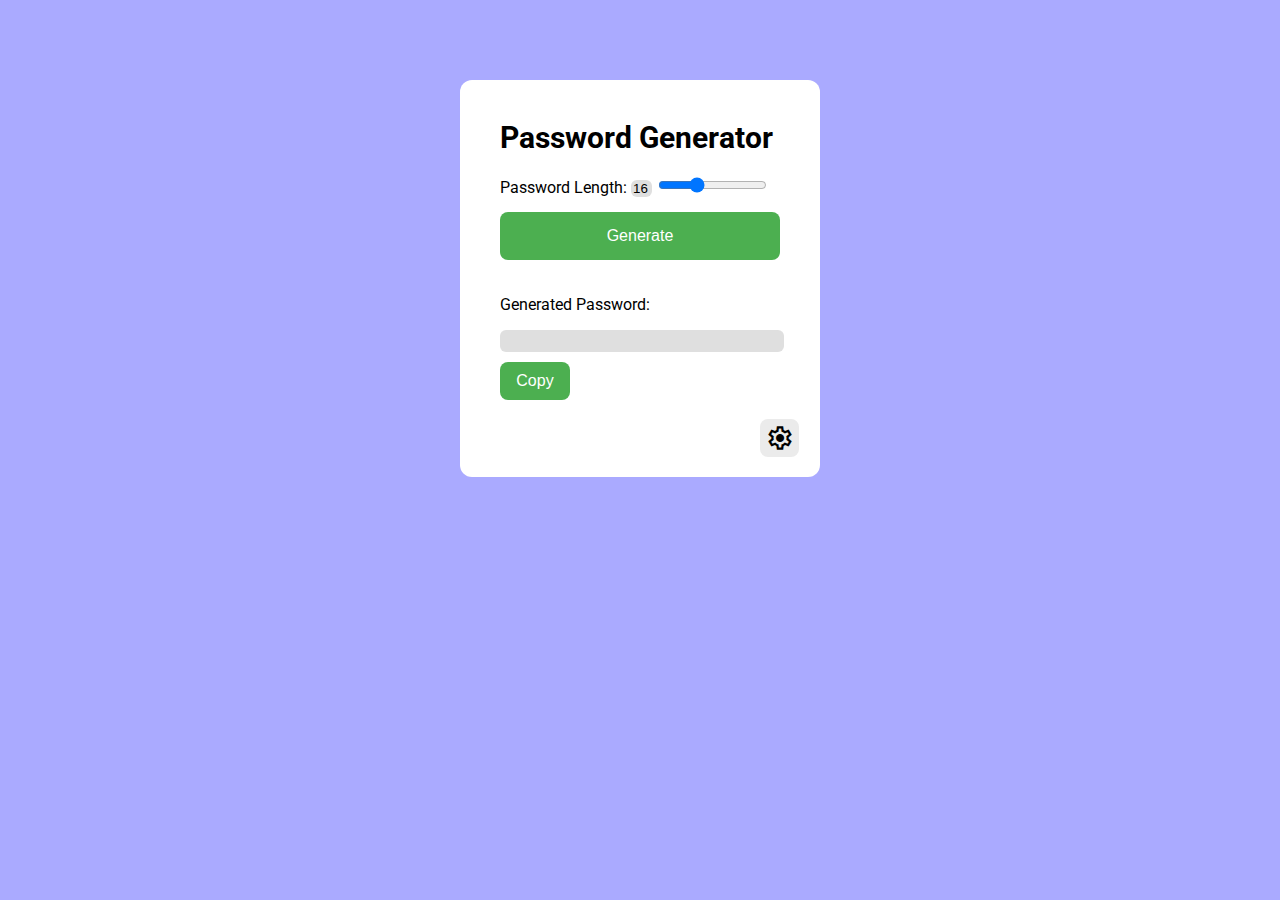
<file: passwordgenerator.html>
<!DOCTYPE html>

<html lang="en-US">
  <head>
    <meta charset="utf-8" />
    <meta name="viewport" content="width=device-width" />
    <title>Password Generator</title>
    
    <link rel="preconnect" href="https://fonts.googleapis.com"><link rel="preconnect" href="https://fonts.gstatic.com" crossorigin><link href="https://fonts.googleapis.com/css2?family=Roboto&family=Rubik:ital@0;1&display=swap" rel="stylesheet">
    <link rel="stylesheet" href="https://fonts.googleapis.com/css2?family=Material+Symbols+Outlined:opsz,wght,FILL,GRAD@48,200,1,200" />
    
    <script type="module" crossorigin src="/assets/passgen.js"></script>
    <link rel="modulepreload" crossorigin href="/assets/modulepreload-polyfill.js">
    <link rel="stylesheet" href="/assets/passwordgenerator.css">
  </head>

  <body>
    <div id = "content">
      <div class = "window" id="menu">
        <h1 id = "headerText">Password Generator</h1>
        <label>Password Length: </label>
        <input class = "textBox" type="text" id="passLength" value="16" readonly>
        <input type="range" id="lengthslider" name="lengthslider" min="8" max="32" value="16" oninput="passLength.value = this.value">
        <button class = "button" id="generateButton">Generate</button><br><br>
   
        <p>Generated Password:</p>
        <input class = "textBox" id="output" type="text" name="result" readonly>
        <button class = "button" id="copyButton">Copy</button>
        <br><br>
        <button class="material-symbols-outlined" id = "settingsButton">settings</button>
      </div>
   
      <div class = "window" id="settings" style="display: none">
       <h1>Advanced Settings</h1>
        <div id="checkBoxes">
         <span class = "checkBox" id="numbers">0-9<input type="checkbox" id="numberBox" checked></span>
         <span class = "checkBox" id="lowercase">a-z<input type="checkbox" id="lowercaseBox" checked></span>
         <span class = "checkBox" id="uppercase">A-Z<input type="checkbox" id="upperCaseBox" checked></span>
         <span class = "checkBox" id="symbols">!@#$%&<input type="checkbox" id="symbolsBox"></span>
        </div>
       </div>
    </div>
    
  </body>
</html>
</file>
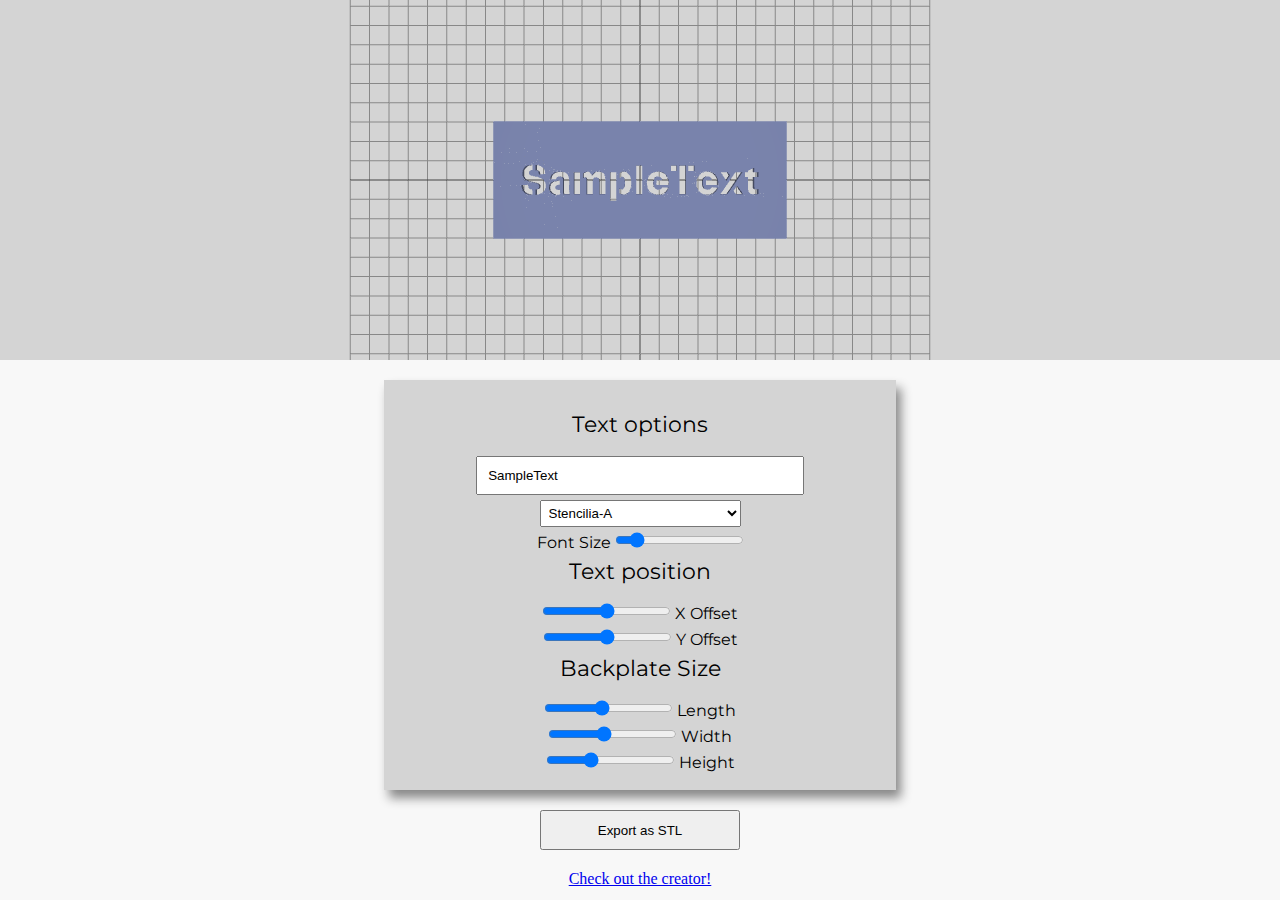
<file: stencil.html>
<!DOCTYPE html>
<html lang="en">

<head>
  <meta charset="UTF-8" />
  <meta name="viewport" content="width=device-width, initial-scale=1.0" />
  <title>Stencil Creator</title>
  <link rel="preconnect" href="https://fonts.googleapis.com">
  <link rel="preconnect" href="https://fonts.gstatic.com" crossorigin>
  <link href="https://fonts.googleapis.com/css2?family=Montserrat&display=swap" rel="stylesheet">
  
  
  <script type="module" crossorigin src="/assets/stencil.js"></script>
  <link rel="modulepreload" crossorigin href="/assets/modulepreload-polyfill.js">
  <link rel="stylesheet" href="/assets/stencil.css">
</head>

<body>
  <div id = "mainContainer">
    <div id="leftSide">
      <div id = "boxContainer">
        <div id = "marginContainer">
          <div id = "outerTextInputContainer">
            <p class = "headerFont">Text options</p><br>
            <div id = "textInputAndFontContainer">
              <input type="text" value='SampleText' id="textbox">
      
              <select id="fontSelection">
                <option value="Stencilia-A">Stencilia-A</option>
                <option value="Bulletproof">Bulletproof</option>
                <option value="Gunplay">Gunplay</option>
                <option value="USAAF">USAAF</option>
                <option value="OldSchoolUnitedStencil">OldSchoolUnitedStencil</option>
                <option value="OldSchoolUnitedStencilItallic">OldSchoolUnitedStencilItallic</option>
                <option value="MarbellaArmy">MarbellaArmy</option>
                <option value="Pixel-7">Pixel-7</option>
                <option value="PunkIsDead">PunkIsDead</option>
                <option value="Revamped">Revamped</option>
                <option value="Lordcorps">Lordcorps</option>
                <option value="BOMBORA">BOMBORA</option>
                <option value="Stencilia-Bold">Stencilia-Bold</option>
              </select>
      
              <div id = "fontSizeContainer">
                <label class = "descFont" for="fontSlider">Font Size</label>
                <input type="range" id="fontSlider" value="10" min="6" max="38">
              </div>
            </div>   
          </div>
          
          <div id = "fontPositionContainer">
            <p class = "headerFont">Text position</p><br>
            <input type="range" id="textPosX" value="0" min="-50" max="50">
            <label for="textPosX" class = "descFont">X Offset</label><br>
            <input type="range" id="textPosY" value="0" min="-50" max="50">
            <label for="textPosY" class = "descFont">Y Offset</label><br>
          </div>
          
          <div id = "backPlateSizeContainer">
            <p class = "headerFont">Backplate Size</p><br>
            <input type="range" id="backPlateX" value="100" min="20" max="200">
            <label for="backPlateX" class = "descFont">Length</label><br>
            <input type="range" id="backPlateY" value="40" min="10" max="80">
            <label for="backPlateY" class = "descFont">Width</label><br>
            <input type="range" id="backPlateZ" value="2" min="0.5" max="5" step="0.5">
            <label for="backPlateZ" class = "descFont">Height</label><br>
          </div> 
        </div>
        
      </div>
    <button id="exportButton" class="button">Export as STL</button><br>

    <a id = "link" href="https://github.com/colemaring">Check out the creator!</a>

   
    </div>
    
    <div id="rightSide">
      <canvas class="webgl"></canvas>
    </div>
  </div> 
</body>

</html>
</file>
<file: assets/passwordgenerator.css>
html,body{font-family:Roboto,sans-serif;background-color:#aaf;margin:0 auto}.window{width:280px;margin:auto;background-color:#fff;border-radius:12px}#content{margin:auto;width:380px}#headerText{font-size:30px}.button{background-color:#4caf50;border-radius:8px;border:none;color:#fff}.textBox{border:none;border-radius:6px;background-color:#dfdfdf}.material-symbols-outlined{width:14%;border:none;background-color:#ebebeb;border-radius:8px;padding:5px;font-size:28px;margin-left:260px}.checkBox{margin-left:10px}.button:hover{background-color:#2b912d}.material-symbols-outlined:hover{background-color:#acacac}#menu{margin-top:80px;padding:20px 40px}#settings{margin-top:30px;padding:10px 40px 20px}#output{width:100%;height:20px}#passLength{width:6%}#checkBoxes{margin-bottom:10px}#generateButton{width:100%;margin-top:15px;padding:15px 32px;font-size:16px}#copyButton{width:25%;margin-top:10px;padding:10px;font-size:16px}#lengthslider{width:39%}
</file>
<file: assets/stencil.css>
*{margin:0;padding:0}body,html{overflow:hidden}.headerFont{font-family:Montserrat,sans-serif;font-size:22px}.descFont{font-family:Montserrat,sans-serif;font-size:16px}#leftSide{float:left;height:100vh;background-color:#f8f8f8;width:25%;text-align:center}#boxContainer{margin:80px auto auto;width:80%;height:60%;background-color:#d4d4d4;box-shadow:5px 8px 10px #888;min-height:480px;min-width:310px}#marginContainer{height:75%;padding:18%;display:flex;flex-direction:column;justify-content:space-between;align-items:center}#textInputAndFontContainer{display:flex;flex-wrap:wrap;justify-content:space-evenly}#textbox{flex:1;padding:10px}#fontSelection{padding:4px;margin-top:5px}#fontSizeContainer{margin-top:5px}input[type=range]:not(#backPlateZ){margin-bottom:15px}.button{height:40px;width:200px;margin-top:40px}#exportButton{margin-bottom:190px}#rightSide{width:75%;float:right}#mainContainer{display:flex;flex-wrap:wrap}#leftSide{width:25vw;height:100vh}#rightSide{width:75vw;height:100vh}@media screen and (max-width: 1350px){#mainContainer{flex-direction:column-reverse;height:auto}#leftSide{width:100vw;height:60vh}#rightSide{width:100vw;height:40vh}#boxContainer{margin:20px auto auto;width:40%;height:70%;background-color:#d4d4d4;box-shadow:5px 8px 10px #888;min-height:410px!important}#marginContainer{height:75%;padding-top:6%!important;display:flex;flex-direction:column;justify-content:space-between;align-items:center}#exportButton{margin-top:20px;margin-bottom:20px}input[type=range]:not(#backPlateZ){margin-bottom:10px}body,html{overflow:visible}}
</file>
